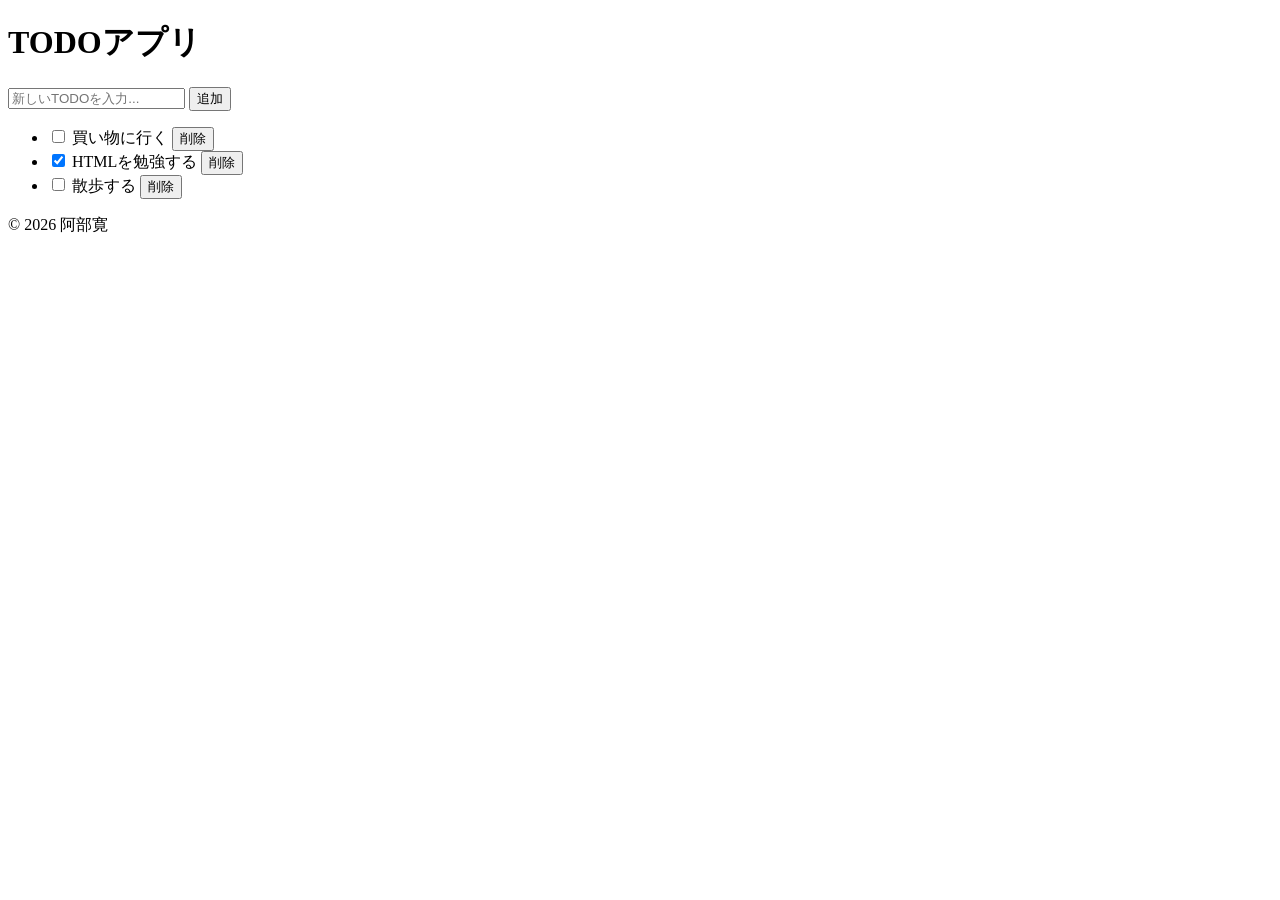
<file: session02/exercise/todo.html>
<!doctype html>
<html lang="ja">
  <head>
    <meta charset="UTF-8" />
    <meta name="viewport" content="width=device-width, initial-scale=1.0" />
    <title>TODO App</title>
  </head>
  <body>
    <!-- ============================================
       TODOアプリの HTML を作ろう

       以下の構造を完成させてください:
       1. ヘッダー: アプリのタイトル（h1）
       2. メイン: 入力フォーム + TODOリスト
       3. フッター: 著作権表示

       各TODO項目の構造:
       <li>
         <label>
           <input type="checkbox">
           <span>TODOのテキスト</span>
         </label>
         <button>削除</button>
       </li>
  ============================================ -->

    <!-- ===== ヘッダー ===== -->
    <header>
      <!-- ヒント: h1タグでアプリのタイトルを書こう -->
    </header>

    <!-- ===== メインコンテンツ ===== -->
    <main>
      <!-- ----- TODO入力エリア ----- -->
      <!-- ヒント: form (id="todo-form") タグの中に以下を追加
         - input (type="text", id="todo-input", placeholder="新しいTODOを入力...")
         - button (type="submit", テキスト: "追加")
    -->

      <!-- ----- TODOリスト表示エリア ----- -->
      <!-- ヒント: ul (id="todo-list") の中に li を3つ以上追加
         各liには label でcheckboxとspanを包み、後ろに削除ボタンを置く
         1つは checked をつけて完了済みにしてみよう
    --></main>

    <!-- ===== フッター ===== -->
    <footer>
      <!-- ヒント: <p>&copy; 2026 TODO App</p> -->
    </footer>
  </body>
</html>
<body>
  <header>
    <h1>TODOアプリ</h1>
  </header>

  <main>
    <form id="todo-form">
      <input
        type="text"
        id="todo-input"
        placeholder="新しいTODOを入力..."
      >

      <button type="submit">追加</button>
    </form>

    <ul id="todo-list">
      <li>
        <label>
          <input type="checkbox">
          <span>買い物に行く</span>
        </label>

        <button>削除</button>
      </li>

      <li>
        <label>
          <input type="checkbox" checked>
          <span>HTMLを勉強する</span>
        </label>

        <button>削除</button>
      </li>

      <li>
        <label>
          <input type="checkbox">
          <span>散歩する</span>
        </label>

        <button>削除</button>
      </li>
    </ul>
  </main>

  <footer>
    <p>&copy; 2026 阿部寛</p>
  </footer>
</body>
</file>
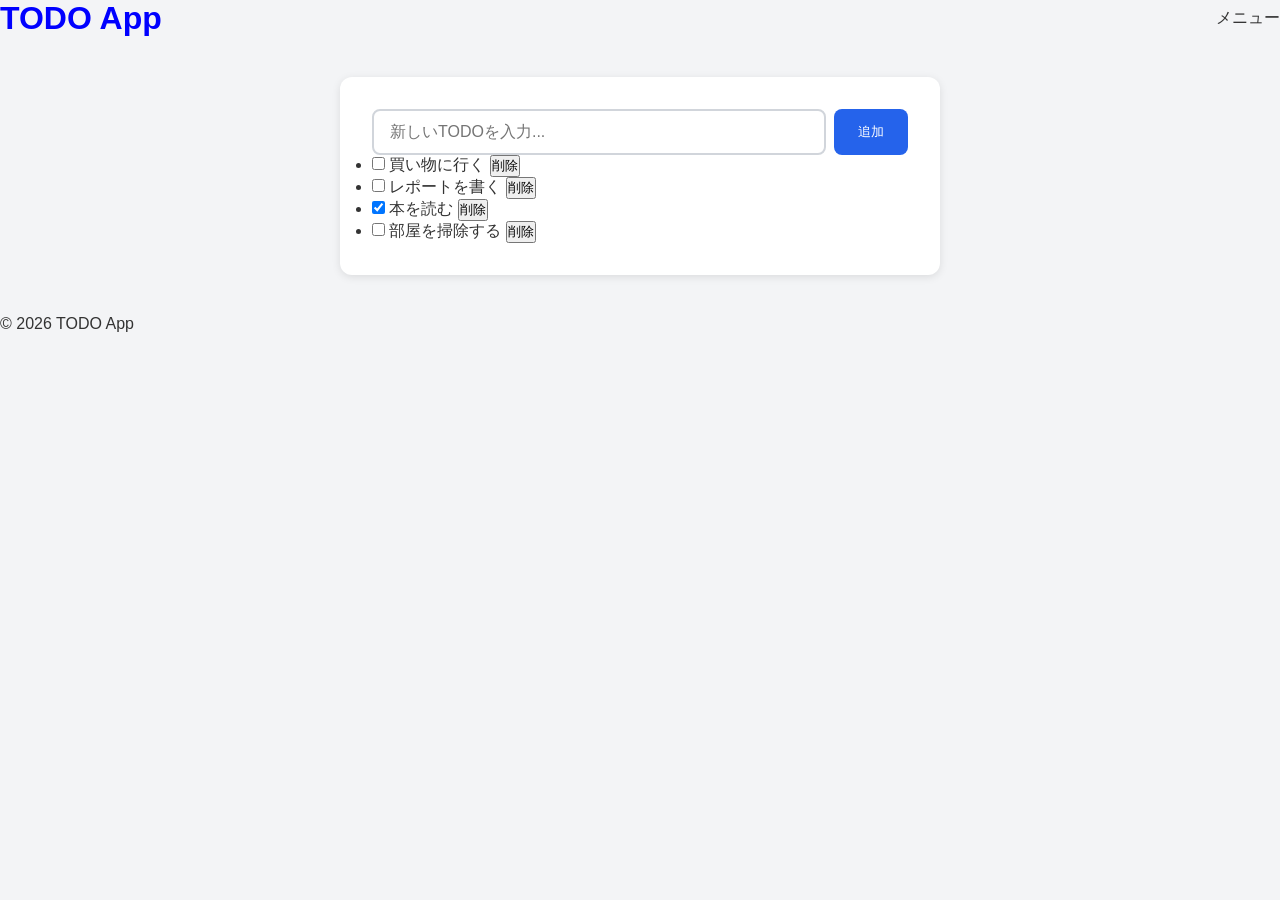
<file: session03/exercise/todo.html>
<!doctype html>
<html lang="ja">
  <head>
    <meta charset="UTF-8" />
    <meta name="viewport" content="width=device-width, initial-scale=1.0" />
    <title>TODO App</title>
    <!-- ヒント: 外部CSSファイルを読み込もう -->
    <!-- <link rel="stylesheet" href="style.css"> -->
     <link rel="stylesheet" href="style.css" />
      
  </head>
  <body>
    <!-- ヘッダー（第2回の正解にclass名を追加） -->
    <header class="header">
      <h1>TODO App</h1>
      <nav>メニュー</nav>
    </header>

    <!-- メインコンテンツ -->
    <main class="todo-card">
      <!-- TODO入力エリア -->
      <form id="todo-form" class="input-area">
        <input
          type="text"
          id="todo-input"
          class="todo-input"
          placeholder="新しいTODOを入力..."
        />
        <button type="submit" class="todo-button">追加</button>
      </form>

      <!-- TODOリスト -->
      <ul id="todo-list" class="todo-list">
        <li class="todo-item">
          <label class="todo-label">
            <input type="checkbox" class="todo-checkbox" />
            <span class="todo-title">買い物に行く</span>
          </label>
          <button class="delete-button">削除</button>
        </li>

        <li class="todo-item">
          <label class="todo-label">
            <input type="checkbox" class="todo-checkbox" />
            <span class="todo-title">レポートを書く</span>
          </label>
          <button class="delete-button">削除</button>
        </li>

        <li class="todo-item done">
          <label class="todo-label">
            <input type="checkbox" class="todo-checkbox" checked />
            <span class="todo-title">本を読む</span>
          </label>
          <button class="delete-button">削除</button>
        </li>

        <li class="todo-item">
          <label class="todo-label">
            <input type="checkbox" class="todo-checkbox" />
            <span class="todo-title">部屋を掃除する</span>
          </label>
          <button class="delete-button">削除</button>
        </li>
      </ul>
    </main>

    <!-- フッター -->
    <footer class="footer">
      <p>&copy; 2026 TODO App</p>
    </footer>
  </body>
</html>
</file>
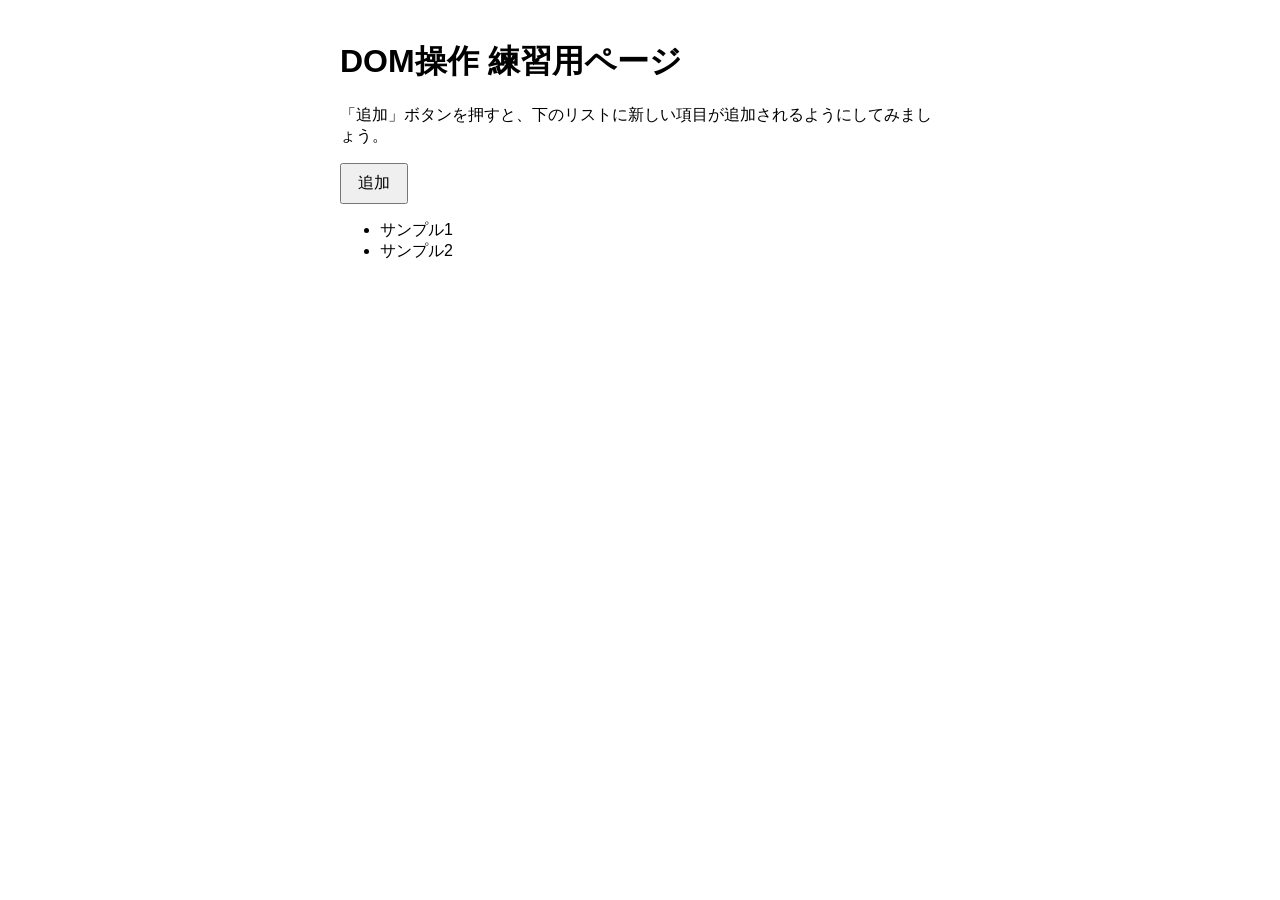
<file: session04/exercise/dom-example.html>
<!doctype html>
<html lang="ja">
  <head>
    <meta charset="UTF-8" />
    <title>DOM操作 練習用</title>
    <style>
      body {
        font-family: sans-serif;
        max-width: 600px;
        margin: 40px auto;
        padding: 0 20px;
      }
      button {
        padding: 8px 16px;
        font-size: 16px;
        cursor: pointer;
      }
      ul {
        margin-top: 16px;
      }
    </style>
  </head>
  <body>
    <h1>DOM操作 練習用ページ</h1>

    <p>
      「追加」ボタンを押すと、下のリストに新しい項目が追加されるようにしてみましょう。
    </p>

    <button id="add-item-btn">追加</button>

    <ul id="item-list">
      <li>サンプル1</li>
      <li>サンプル2</li>
    </ul>

    <script>
      // ↓↓↓ ここから下に、スライドのコードを書いてください ↓↓
const addItemBtn = document.getElementById("add-item-btn");
const itemList = document.getElementById("item-list");

addItemBtn.addEventListener("click", () => {
 
  const newItem = document.createElement("li");
  newItem.textContent = "新しいアイテム";
  itemList.appendChild(newItem);
});
    </script>
  </body>
</html>
</file>
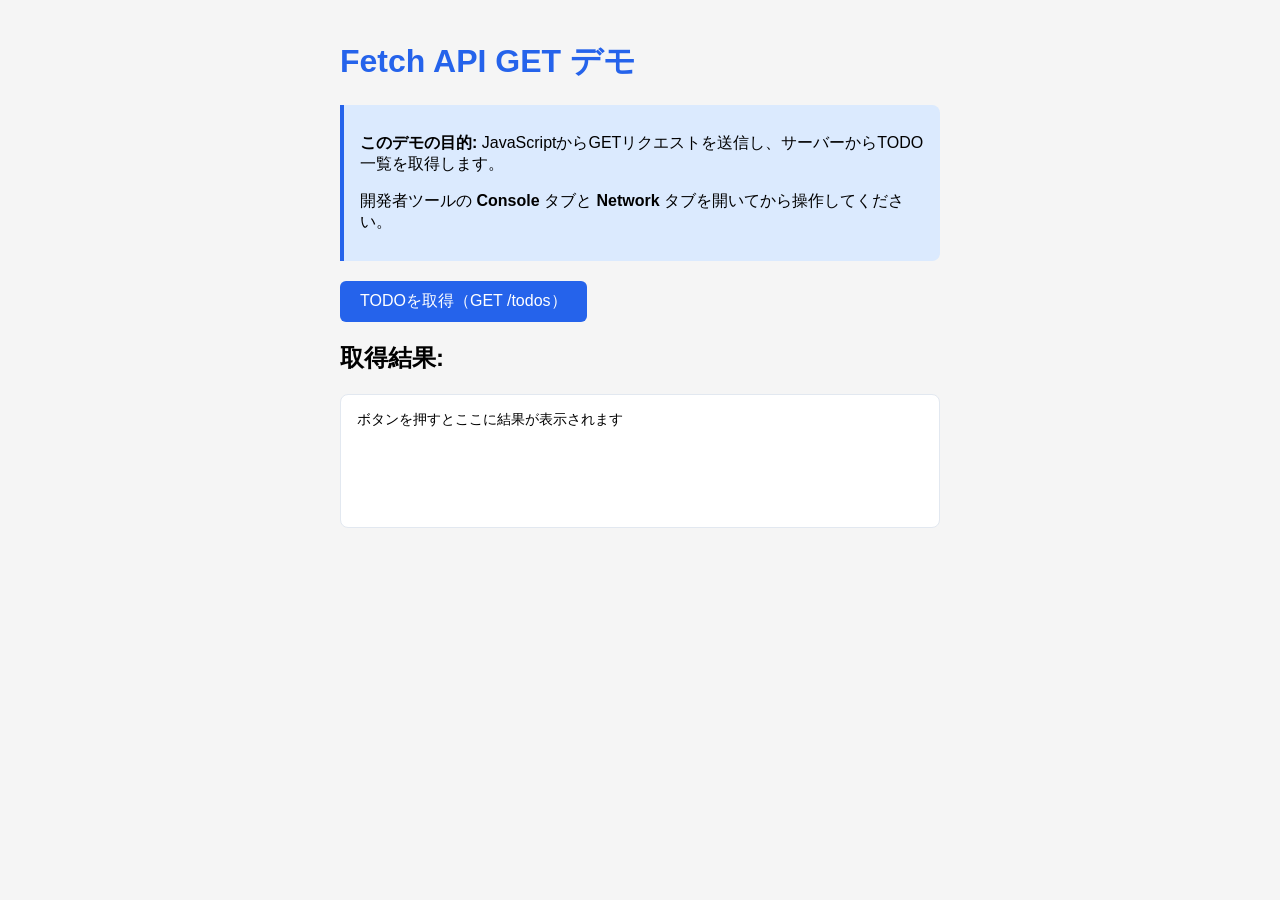
<file: session07/exercise/static/fetch-get-example.html>
<!doctype html>
<html lang="ja">
  <head>
    <meta charset="UTF-8" />
    <meta name="viewport" content="width=device-width, initial-scale=1.0" />
    <title>Fetch API GET デモ</title>
    <style>
      body {
        font-family:
          "Helvetica Neue", Arial, "Hiragino Kaku Gothic ProN", sans-serif;
        max-width: 600px;
        margin: 40px auto;
        padding: 0 20px;
        background-color: #f5f5f5;
      }
      h1 {
        color: #2563eb;
      }
      button {
        background-color: #2563eb;
        color: white;
        border: none;
        padding: 10px 20px;
        border-radius: 6px;
        font-size: 16px;
        cursor: pointer;
      }
      button:hover {
        background-color: #1d4ed8;
      }
      #result {
        margin-top: 20px;
        padding: 16px;
        background-color: white;
        border-radius: 8px;
        border: 1px solid #e2e8f0;
        min-height: 100px;
        white-space: pre-wrap;
        font-family: monospace;
        font-size: 14px;
      }
      .info {
        background-color: #dbeafe;
        border-left: 4px solid #2563eb;
        padding: 12px 16px;
        margin-bottom: 20px;
        border-radius: 0 8px 8px 0;
      }
    </style>
  </head>
  <body>
    <h1>Fetch API GET デモ</h1>

    <div class="info">
      <p>
        <strong>このデモの目的:</strong>
        JavaScriptからGETリクエストを送信し、サーバーからTODO一覧を取得します。
      </p>
      <p>
        開発者ツールの <strong>Console</strong> タブと
        <strong>Network</strong> タブを開いてから操作してください。
      </p>
    </div>

    <button onclick="getTodos()">TODOを取得（GET /todos）</button>

    <h2>取得結果:</h2>
    <div id="result">ボタンを押すとここに結果が表示されます</div>

    <script>
      // =====================================================
      // Fetch API を使った GET リクエストのデモ
      // =====================================================

      // このページは FastAPI の static フォルダから配信される。
      // 画面とAPIが同じサーバー（同一オリジン）なので、相対パス "/todos" で呼べる。

      // async/await を使った GET リクエスト
      async function getTodos() {
        console.log("--- GET /todos を実行します ---");

        try {
          // Step 1: fetch() でGETリクエストを送信
          //   fetch() はデフォルトでGETメソッドを使う
          console.log("Step 1: fetch() でリクエスト送信...");
          const response = await fetch("/todos");

          // Step 2: レスポンスのステータスを確認
          console.log("Step 2: レスポンス受信");
          console.log("  ステータスコード:", response.status);
          console.log("  OK?:", response.ok);

          // Step 3: レスポンスのbodyをJSON形式で解析
          //   response.json() はPromiseを返すのでawaitが必要
          console.log("Step 3: JSONを解析中...");
          const data = await response.json();

          // Step 4: 取得したデータを表示
          console.log("Step 4: データ取得完了!");
          console.log("  取得したTODO一覧:", data);
          console.log("  TODO数:", data.length);

          // 画面にも表示
          const resultDiv = document.getElementById("result");
          resultDiv.textContent = JSON.stringify(data, null, 2);
        } catch (error) {
          // エラーが発生した場合（サーバーが起動していないなど）
          console.error("エラーが発生しました:", error);
          document.getElementById("result").textContent =
            "エラー: " +
            error.message +
            "\n\nサーバーが起動しているか確認してください。";
        }
      }
    </script>
  </body>
</html>
</file>
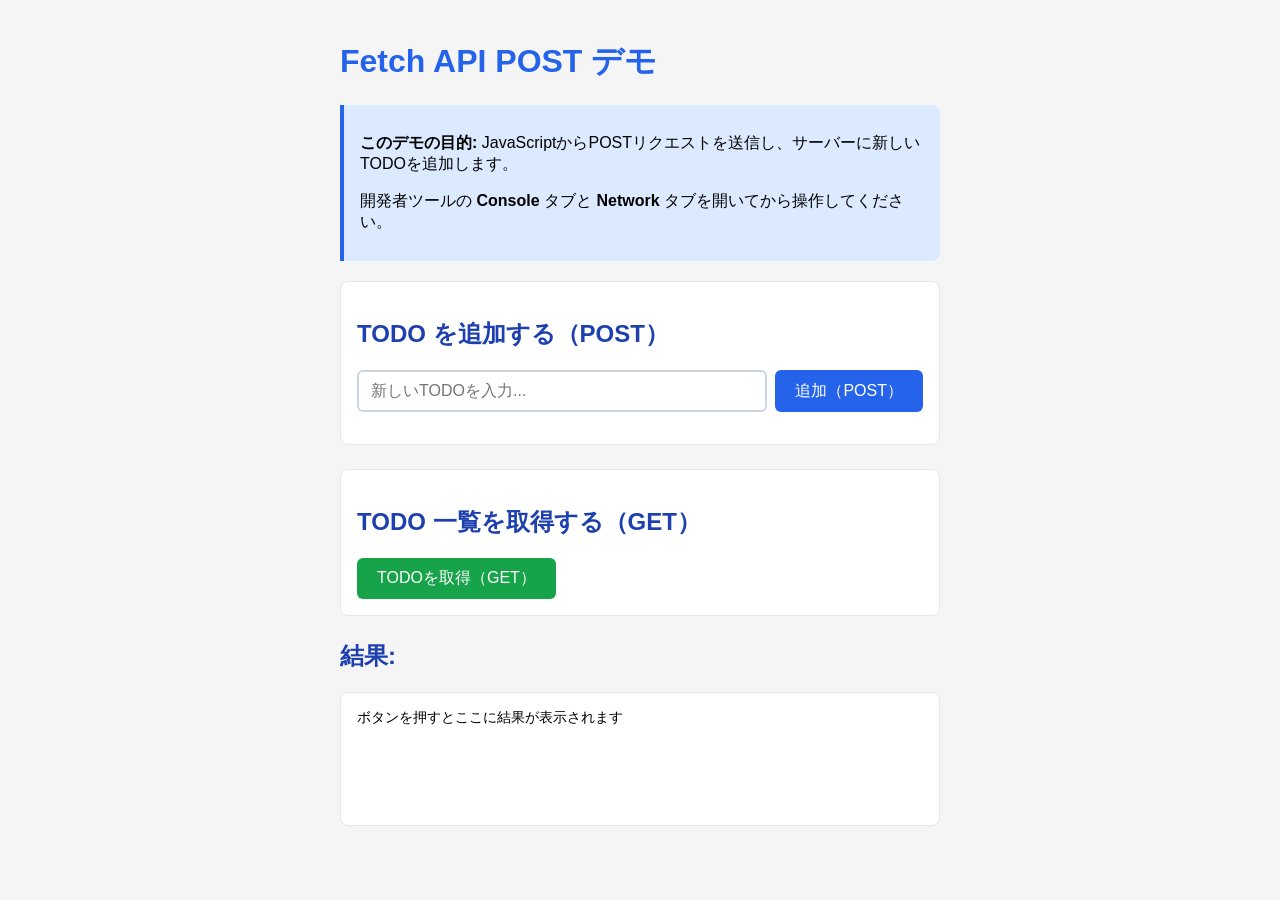
<file: session07/exercise/static/fetch-post-example.html>
<!doctype html>
<html lang="ja">
  <head>
    <meta charset="UTF-8" />
    <meta name="viewport" content="width=device-width, initial-scale=1.0" />
    <title>Fetch API POST デモ</title>
    <style>
      body {
        font-family:
          "Helvetica Neue", Arial, "Hiragino Kaku Gothic ProN", sans-serif;
        max-width: 600px;
        margin: 40px auto;
        padding: 0 20px;
        background-color: #f5f5f5;
      }
      h1 {
        color: #2563eb;
      }
      h2 {
        color: #1e40af;
      }
      .input-group {
        display: flex;
        gap: 8px;
        margin-bottom: 16px;
      }
      input[type="text"] {
        flex: 1;
        padding: 10px 12px;
        border: 2px solid #cbd5e1;
        border-radius: 6px;
        font-size: 16px;
      }
      input[type="text"]:focus {
        outline: none;
        border-color: #2563eb;
      }
      button {
        background-color: #2563eb;
        color: white;
        border: none;
        padding: 10px 20px;
        border-radius: 6px;
        font-size: 16px;
        cursor: pointer;
      }
      button:hover {
        background-color: #1d4ed8;
      }
      .btn-green {
        background-color: #16a34a;
      }
      .btn-green:hover {
        background-color: #15803d;
      }
      #result {
        margin-top: 20px;
        padding: 16px;
        background-color: white;
        border-radius: 8px;
        border: 1px solid #e2e8f0;
        min-height: 100px;
        white-space: pre-wrap;
        font-family: monospace;
        font-size: 14px;
      }
      .info {
        background-color: #dbeafe;
        border-left: 4px solid #2563eb;
        padding: 12px 16px;
        margin-bottom: 20px;
        border-radius: 0 8px 8px 0;
      }
      .section {
        margin-bottom: 24px;
        padding: 16px;
        background-color: white;
        border-radius: 8px;
        border: 1px solid #e2e8f0;
      }
    </style>
  </head>
  <body>
    <h1>Fetch API POST デモ</h1>

    <div class="info">
      <p>
        <strong>このデモの目的:</strong>
        JavaScriptからPOSTリクエストを送信し、サーバーに新しいTODOを追加します。
      </p>
      <p>
        開発者ツールの <strong>Console</strong> タブと
        <strong>Network</strong> タブを開いてから操作してください。
      </p>
    </div>

    <div class="section">
      <h2>TODO を追加する（POST）</h2>
      <div class="input-group">
        <input type="text" id="todoInput" placeholder="新しいTODOを入力..." />
        <button onclick="addTodo()">追加（POST）</button>
      </div>
    </div>

    <div class="section">
      <h2>TODO 一覧を取得する（GET）</h2>
      <button class="btn-green" onclick="getTodos()">TODOを取得（GET）</button>
    </div>

    <h2>結果:</h2>
    <div id="result">ボタンを押すとここに結果が表示されます</div>

    <script>
      // =====================================================
      // Fetch API を使った POST リクエストのデモ
      // =====================================================

      // このページは FastAPI の static フォルダから配信される。
      // 画面とAPIが同じサーバー（同一オリジン）なので、相対パス "/todos" で呼べる。

      // ----- GET: TODO一覧を取得 -----
      async function getTodos() {
        console.log("--- GET /todos を実行します ---");
        try {
          const response = await fetch("/todos");
          const data = await response.json();
          console.log("取得したTODO一覧:", data);
          document.getElementById("result").textContent =
            "GET /todos のレスポンス:\n" + JSON.stringify(data, null, 2);
        } catch (error) {
          console.error("GETエラー:", error);
          document.getElementById("result").textContent =
            "エラー: " + error.message;
        }
      }

      // ----- POST: 新しいTODOを追加 -----
      async function addTodo() {
        const input = document.getElementById("todoInput");
        const title = input.value.trim();

        if (!title) {
          alert("TODOを入力してください");
          return;
        }

        console.log("--- POST /todos を実行します ---");
        console.log("送信するデータ:", { title: title });

        try {
          // Step 1: POSTリクエストの設定
          //   method: HTTPメソッドを指定
          //   headers: 送信するデータの形式を宣言
          //   body: 送信するデータ（JSON文字列に変換）
          const requestBody = { title: title };
          console.log("Step 1: リクエスト設定");
          console.log("  method: POST");
          console.log("  Content-Type: application/json");
          console.log("  body (JSオブジェクト):", requestBody);
          console.log("  body (JSON文字列):", JSON.stringify(requestBody));

          // Step 2: fetch() でPOSTリクエストを送信
          console.log("Step 2: fetch() でリクエスト送信...");
          const response = await fetch("/todos", {
            method: "POST",
            headers: {
              "Content-Type": "application/json",
            },
            body: JSON.stringify(requestBody),
          });

          // Step 3: レスポンスを確認
          console.log("Step 3: レスポンス受信");
          console.log("  ステータスコード:", response.status);
          const data = await response.json();
          console.log("  レスポンスデータ:", data);
          console.log("  サーバーが付与したID:", data.id);

          // Step 4: 画面に表示
          document.getElementById("result").textContent =
            "POST /todos のレスポンス:\n" + JSON.stringify(data, null, 2);

          // 入力欄をクリア
          input.value = "";
        } catch (error) {
          console.error("POSTエラー:", error);
          document.getElementById("result").textContent =
            "エラー: " + error.message;
        }
      }

      // Enterキーでも追加できるようにする
      document
        .getElementById("todoInput")
        .addEventListener("keydown", function (e) {
          if (e.key === "Enter") {
            addTodo();
          }
        });
    </script>
  </body>
</html>
</file>
<file: session03/exercise/style.css>
/* ===========================================
   TODOアプリ CSS - 実習用スターター
   第3回 CSS基礎

   todo.html の <link> タグのコメントを外して
   このファイルを読み込んでからスタイルを書いていこう
   =========================================== */
 
   h1{
        color: blue;
      }
  
/* --- 1. リセットと基本設定 ---
   ヒント: * で全要素の margin/padding を 0 に
          box-sizing: border-box でサイズ計算を楽に */

* {
  margin: 0;
  padding: 0;
  box-sizing: border-box;
  /* ヒント: margin: 0; padding: 0; box-sizing: border-box; */
}

body {
  /* ヒント: font-family, background-color: #f3f4f6, color: #333 */
   font-family: "Helvetica Neue", Arial, "Hiragino Sans",
  "Noto Sans JP", sans-serif;
  background-color: #f3f4f6;
  color: #333;
}

/* --- 2. ヘッダー ---
   ヒント: 背景色 #2563eb, 文字色 white, padding, text-align: center */

.header {display:flex; justify-content: space-between;align-items: center;
}

.header h1 {
  /* ヒント: font-size: 24px */
}

/* --- 3. メインコンテンツ --- */

/* --- 4. TODOカード ---
   ヒント: 白背景, max-width: 600px, margin: 24px auto で中央配置
           padding: 32px, border-radius: 12px, box-shadow */

.todo-card {background-color: white;
  max-width: 600px;
  margin: 40px auto;       
  padding: 32px;
  border-radius: 12px;     
  box-shadow: 0 2px 8px rgba(0, 0, 0, 0.1);  
}

/* --- 5. 入力エリア ---
   ヒント: display: flex で横並び, gap: 8px, margin-bottom: 24px */

.input-area {display: flex; gap: 8px;
}

.todo-input {
  /* ヒント: flex: 1, padding: 12px 16px, border: 2px solid #d1d5db
             border-radius: 8px, font-size: 16px */
             flex: 1;                  
  padding: 12px 16px;
  border: 2px solid #d1d5db;
  border-radius: 8px;
  font-size: 16px;
}

.todo-input:focus {
  /* ヒント: border-color: #2563eb, outline: none */
}

.todo-button {
  /* ヒント: padding: 12px 24px, background-color: #2563eb
             color: white, border: none, border-radius: 8px, cursor: pointer */
             padding: 12px 24px;
  background-color: #2563eb;
  color: white;
  border: none;
  border-radius: 8px;
  cursor: pointer;  
}

.todo-button:hover {
  /* ヒント: background-color: #1d4ed8 */
  background-color: #1d4ed8;
}

/* --- 6. TODOリスト --- */

.todo-list {
  /* ヒント: list-style: none */
}

.todo-item {
  /* ヒント: display: flex, align-items: center, justify-content: space-between
             padding: 12px 16px, margin-bottom: 8px
             background-color: #f9fafb, border: 1px solid #e5e7eb, border-radius: 8px */
            }
h1 {
  text-align:center;
}

.todo-item:hover {
  /* ヒント: background-color: #eff6ff */
  background-color: #f9fafb;
}

/* --- 7. TODO項目の内容 --- */

.todo-label {
  /* ヒント: display: flex, align-items: center, gap: 12px, cursor: pointer, flex: 1 */
}

.todo-checkbox {
  /* ヒント: width: 20px, height: 20px, cursor: pointer */
}

.todo-title {
  /* ヒント: font-size: 16px */
}

/* --- 8. 完了状態 ---
   ヒント: 完了アイテムの背景を変え、テキストに取り消し線を引く */

.todo-item.done {
  /* ヒント: background-color: #f0fdf4, border-color: #bbf7d0 */
}

.todo-item.done .todo-title {
  /* ヒント: text-decoration: line-through, color: #9ca3af */
}

/* --- 9. 削除ボタン --- */

.delete-button {
  /* ヒント: padding: 6px 12px, background-color: transparent
             color: #9ca3af, border: 1px solid #d1d5db, border-radius: 6px, cursor: pointer */
}

.delete-button:hover {
  /* ヒント: background-color: #fef2f2, color: #dc2626, border-color: #fca5a5 */
}

/* --- 10. 空メッセージ ---
   ヒント: TODOが0件のときに表示するメッセージ
           text-align: center, padding: 32px, color: #9ca3af, font-size: 14px */

.empty-message {
}

/* --- 11. ページフッター --- */

.footer {
  /* ヒント: background-color: #374151, color: #9ca3af
             text-align: center, padding: 16px, font-size: 14px */
}

/* --- 12. レスポンシブデザイン ---
   ヒント: @media (max-width: 480px) でスマホ向けスタイルを記述
           カードのmargin/paddingを小さく、入力エリアを縦並びに */
</file>
